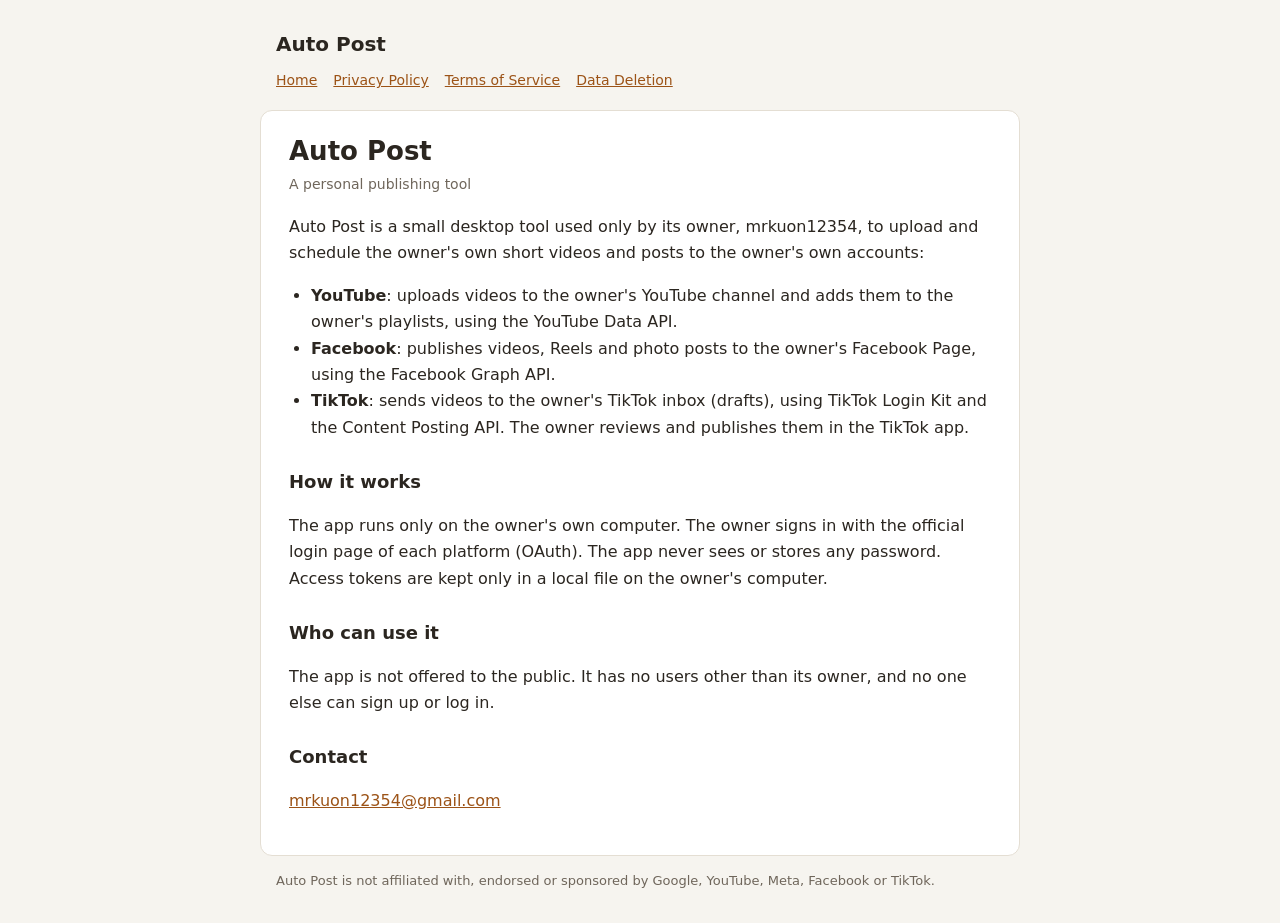
<file: index.html>
<!doctype html>
<html lang="en">
<head>
  <meta charset="utf-8">
  <meta name="viewport" content="width=device-width, initial-scale=1">
  <title>Auto Post</title>
  <meta name="description" content="Auto Post - a personal tool to upload the owner's own videos to the owner's own channels.">
  <link rel="stylesheet" href="style.css">
</head>
<body>
<header>
  <a class="brand" href="./">Auto Post</a>
  <nav>
    <a href="./">Home</a>
    <a href="privacy.html">Privacy Policy</a>
    <a href="terms.html">Terms of Service</a>
    <a href="data-deletion.html">Data Deletion</a>
  </nav>
</header>
<main>
  <h1>Auto Post</h1>
  <p class="updated">A personal publishing tool</p>

  <p>Auto Post is a small desktop tool used only by its owner, mrkuon12354, to upload and schedule
    the owner's own short videos and posts to the owner's own accounts:</p>
  <ul>
    <li><b>YouTube</b>: uploads videos to the owner's YouTube channel and adds them to the owner's playlists, using the YouTube Data API.</li>
    <li><b>Facebook</b>: publishes videos, Reels and photo posts to the owner's Facebook Page, using the Facebook Graph API.</li>
    <li><b>TikTok</b>: sends videos to the owner's TikTok inbox (drafts), using TikTok Login Kit and the Content Posting API. The owner reviews and publishes them in the TikTok app.</li>
  </ul>

  <h2>How it works</h2>
  <p>The app runs only on the owner's own computer. The owner signs in with the official login page of each
    platform (OAuth). The app never sees or stores any password. Access tokens are kept only in a local file on
    the owner's computer.</p>

  <h2>Who can use it</h2>
  <p>The app is not offered to the public. It has no users other than its owner, and no one else can sign up or log in.</p>

  <h2>Contact</h2>
  <p><a href="mailto:mrkuon12354@gmail.com">mrkuon12354@gmail.com</a></p>
</main>
<footer>Auto Post is not affiliated with, endorsed or sponsored by Google, YouTube, Meta, Facebook or TikTok.</footer>
</body>
</html>
</file>
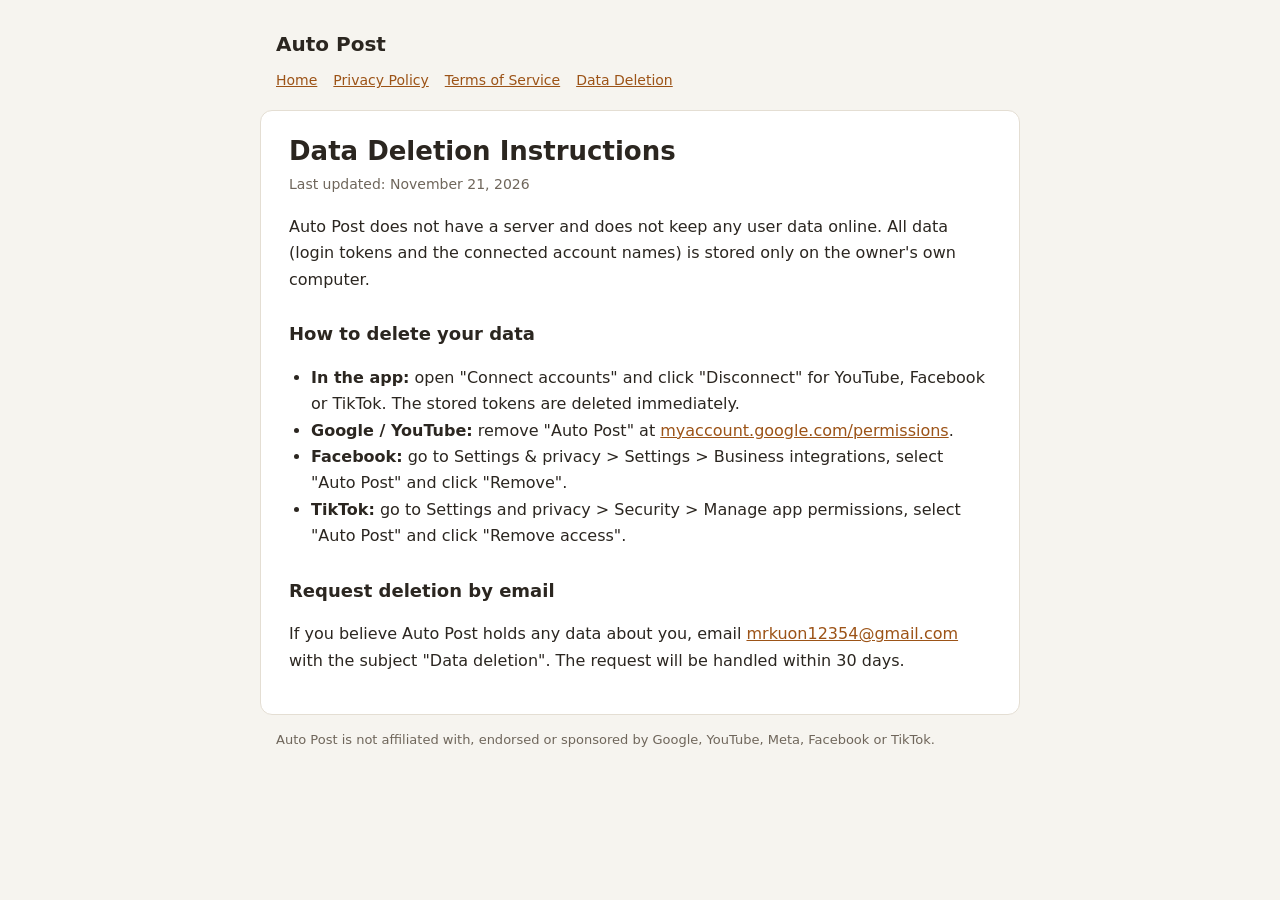
<file: data-deletion.html>
<!doctype html>
<html lang="en">
<head>
  <meta charset="utf-8">
  <meta name="viewport" content="width=device-width, initial-scale=1">
  <title>Data Deletion</title>
  <meta name="description" content="How to delete data used by Auto Post.">
  <link rel="stylesheet" href="style.css">
</head>
<body>
<header>
  <a class="brand" href="./">Auto Post</a>
  <nav>
    <a href="./">Home</a>
    <a href="privacy.html">Privacy Policy</a>
    <a href="terms.html">Terms of Service</a>
    <a href="data-deletion.html">Data Deletion</a>
  </nav>
</header>
<main>
  <h1>Data Deletion Instructions</h1>
  <p class="updated">Last updated: November 21, 2026</p>

  <p>Auto Post does not have a server and does not keep any user data online. All data (login tokens and the
    connected account names) is stored only on the owner's own computer.</p>

  <h2>How to delete your data</h2>
  <ul>
    <li><b>In the app:</b> open "Connect accounts" and click "Disconnect" for YouTube, Facebook or TikTok.
      The stored tokens are deleted immediately.</li>
    <li><b>Google / YouTube:</b> remove "Auto Post" at
      <a href="https://myaccount.google.com/permissions">myaccount.google.com/permissions</a>.</li>
    <li><b>Facebook:</b> go to Settings &amp; privacy &gt; Settings &gt; Business integrations, select
      "Auto Post" and click "Remove".</li>
    <li><b>TikTok:</b> go to Settings and privacy &gt; Security &gt; Manage app permissions, select
      "Auto Post" and click "Remove access".</li>
  </ul>

  <h2>Request deletion by email</h2>
  <p>If you believe Auto Post holds any data about you, email <a href="mailto:mrkuon12354@gmail.com">mrkuon12354@gmail.com</a> with the subject "Data deletion".
    The request will be handled within 30 days.</p>
</main>
<footer>Auto Post is not affiliated with, endorsed or sponsored by Google, YouTube, Meta, Facebook or TikTok.</footer>
</body>
</html>
</file>
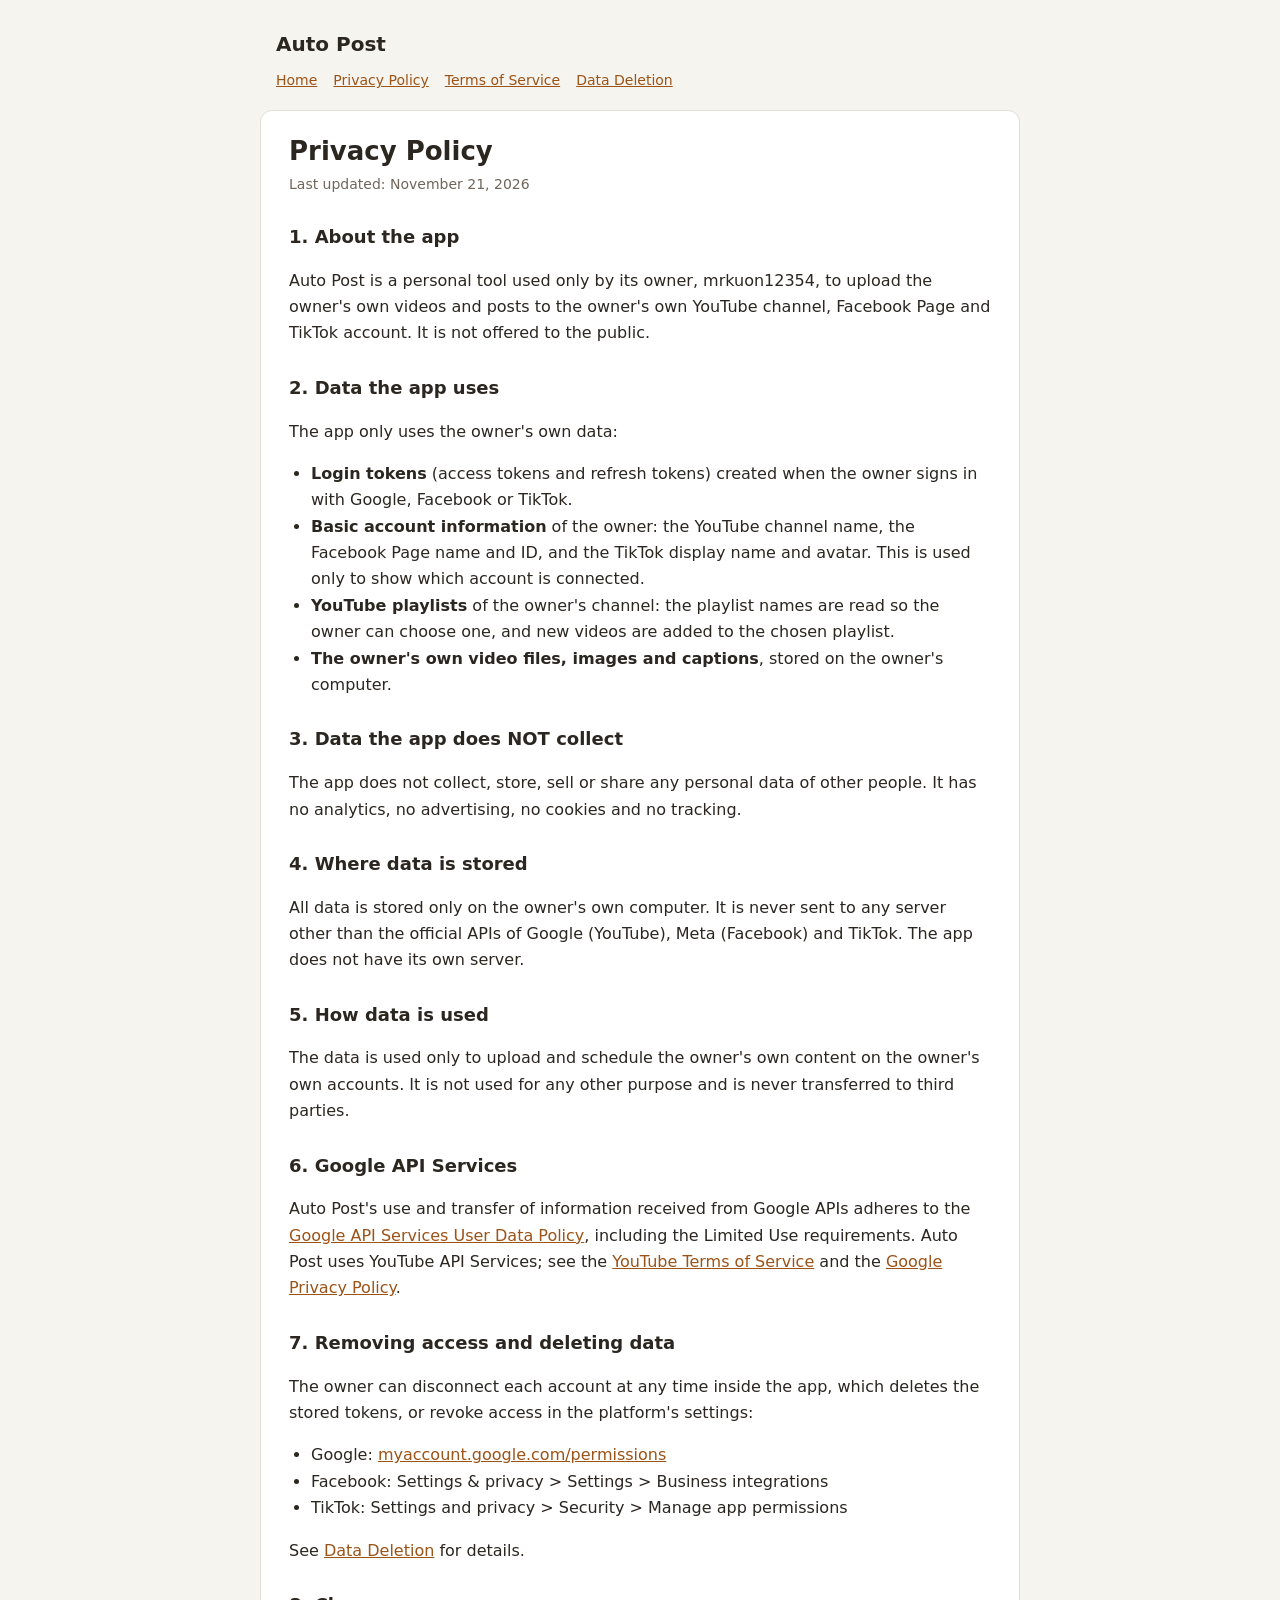
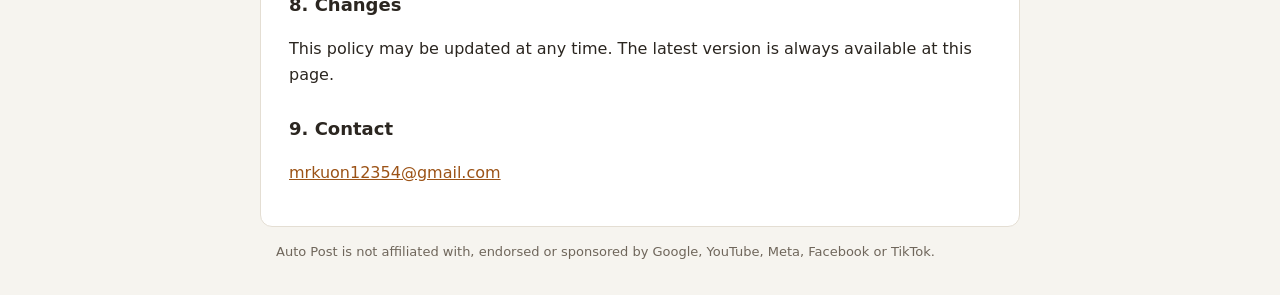
<file: privacy.html>
<!doctype html>
<html lang="en">
<head>
  <meta charset="utf-8">
  <meta name="viewport" content="width=device-width, initial-scale=1">
  <title>Privacy Policy</title>
  <meta name="description" content="Privacy Policy of Auto Post.">
  <link rel="stylesheet" href="style.css">
</head>
<body>
<header>
  <a class="brand" href="./">Auto Post</a>
  <nav>
    <a href="./">Home</a>
    <a href="privacy.html">Privacy Policy</a>
    <a href="terms.html">Terms of Service</a>
    <a href="data-deletion.html">Data Deletion</a>
  </nav>
</header>
<main>
  <h1>Privacy Policy</h1>
  <p class="updated">Last updated: November 21, 2026</p>

  <h2>1. About the app</h2>
  <p>Auto Post is a personal tool used only by its owner, mrkuon12354, to upload the owner's own videos and posts
    to the owner's own YouTube channel, Facebook Page and TikTok account. It is not offered to the public.</p>

  <h2>2. Data the app uses</h2>
  <p>The app only uses the owner's own data:</p>
  <ul>
    <li><b>Login tokens</b> (access tokens and refresh tokens) created when the owner signs in with Google, Facebook or TikTok.</li>
    <li><b>Basic account information</b> of the owner: the YouTube channel name, the Facebook Page name and ID, and the TikTok display name and avatar. This is used only to show which account is connected.</li>
    <li><b>YouTube playlists</b> of the owner's channel: the playlist names are read so the owner can choose one, and new videos are added to the chosen playlist.</li>
    <li><b>The owner's own video files, images and captions</b>, stored on the owner's computer.</li>
  </ul>

  <h2>3. Data the app does NOT collect</h2>
  <p>The app does not collect, store, sell or share any personal data of other people. It has no analytics,
    no advertising, no cookies and no tracking.</p>

  <h2>4. Where data is stored</h2>
  <p>All data is stored only on the owner's own computer. It is never sent to any server other than the
    official APIs of Google (YouTube), Meta (Facebook) and TikTok. The app does not have its own server.</p>

  <h2>5. How data is used</h2>
  <p>The data is used only to upload and schedule the owner's own content on the owner's own accounts.
    It is not used for any other purpose and is never transferred to third parties.</p>

  <h2>6. Google API Services</h2>
  <p>Auto Post's use and transfer of information received from Google APIs adheres to the
    <a href="https://developers.google.com/terms/api-services-user-data-policy">Google API Services User Data Policy</a>,
    including the Limited Use requirements. Auto Post uses YouTube API Services; see the
    <a href="https://www.youtube.com/t/terms">YouTube Terms of Service</a> and the
    <a href="https://policies.google.com/privacy">Google Privacy Policy</a>.</p>

  <h2>7. Removing access and deleting data</h2>
  <p>The owner can disconnect each account at any time inside the app, which deletes the stored tokens, or revoke
    access in the platform's settings:</p>
  <ul>
    <li>Google: <a href="https://myaccount.google.com/permissions">myaccount.google.com/permissions</a></li>
    <li>Facebook: Settings &amp; privacy &gt; Settings &gt; Business integrations</li>
    <li>TikTok: Settings and privacy &gt; Security &gt; Manage app permissions</li>
  </ul>
  <p>See <a href="data-deletion.html">Data Deletion</a> for details.</p>

  <h2>8. Changes</h2>
  <p>This policy may be updated at any time. The latest version is always available at this page.</p>

  <h2>9. Contact</h2>
  <p><a href="mailto:mrkuon12354@gmail.com">mrkuon12354@gmail.com</a></p>
</main>
<footer>Auto Post is not affiliated with, endorsed or sponsored by Google, YouTube, Meta, Facebook or TikTok.</footer>
</body>
</html>
</file>
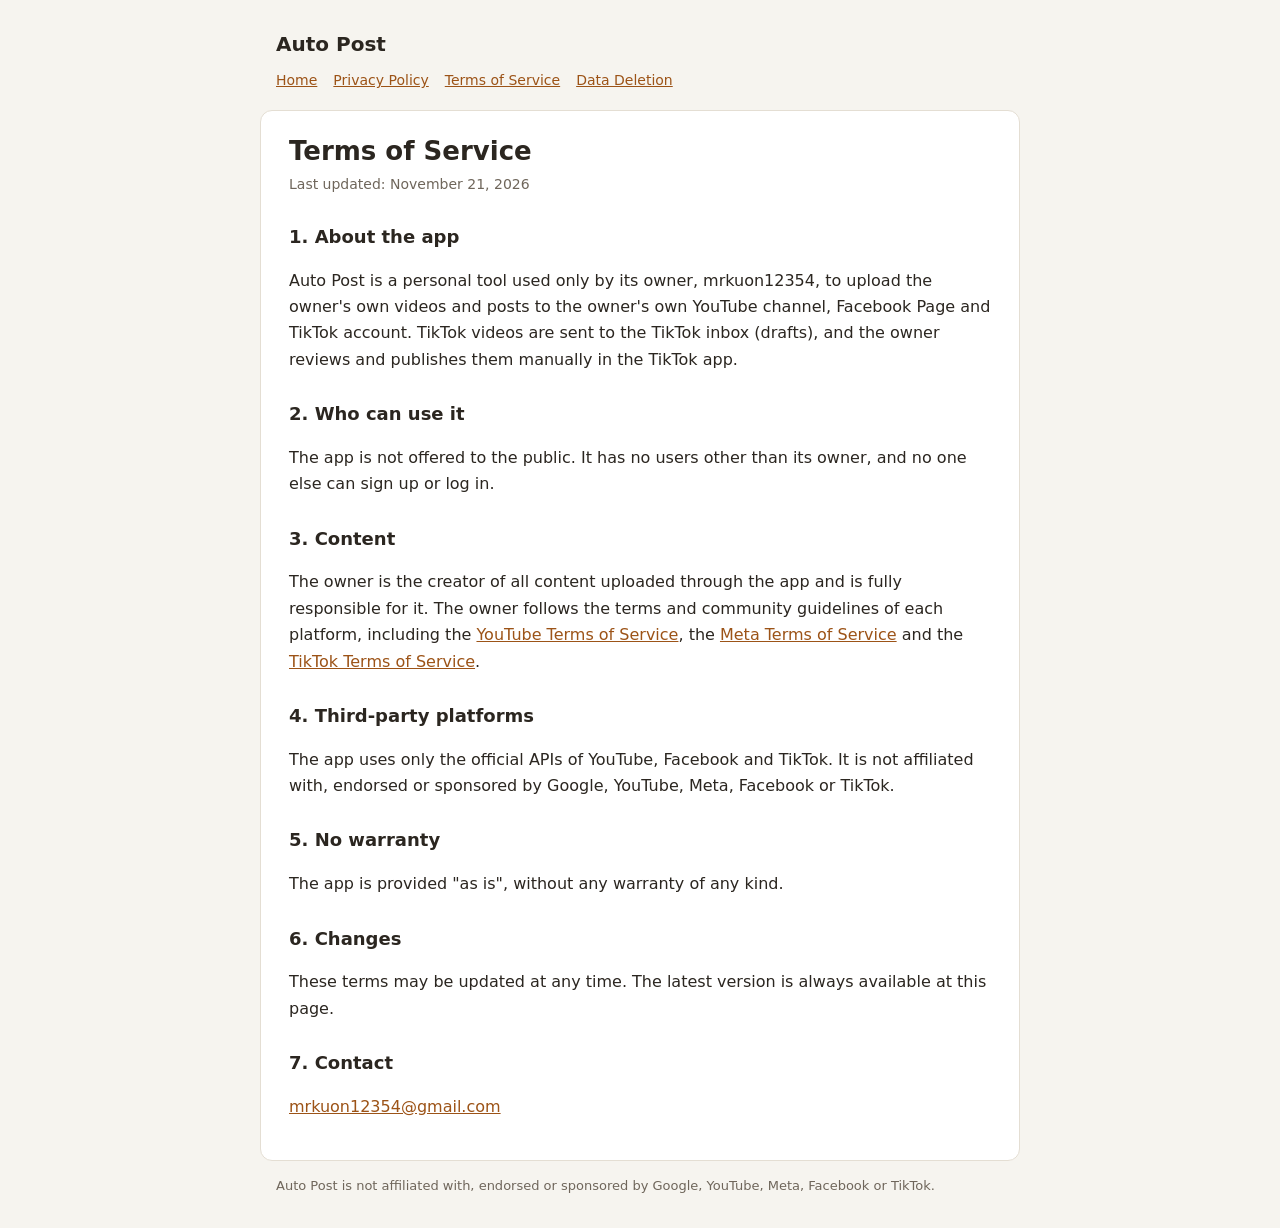
<file: terms.html>
<!doctype html>
<html lang="en">
<head>
  <meta charset="utf-8">
  <meta name="viewport" content="width=device-width, initial-scale=1">
  <title>Terms of Service</title>
  <meta name="description" content="Terms of Service of Auto Post.">
  <link rel="stylesheet" href="style.css">
</head>
<body>
<header>
  <a class="brand" href="./">Auto Post</a>
  <nav>
    <a href="./">Home</a>
    <a href="privacy.html">Privacy Policy</a>
    <a href="terms.html">Terms of Service</a>
    <a href="data-deletion.html">Data Deletion</a>
  </nav>
</header>
<main>
  <h1>Terms of Service</h1>
  <p class="updated">Last updated: November 21, 2026</p>

  <h2>1. About the app</h2>
  <p>Auto Post is a personal tool used only by its owner, mrkuon12354, to upload the owner's own videos and posts
    to the owner's own YouTube channel, Facebook Page and TikTok account. TikTok videos are sent to the TikTok
    inbox (drafts), and the owner reviews and publishes them manually in the TikTok app.</p>

  <h2>2. Who can use it</h2>
  <p>The app is not offered to the public. It has no users other than its owner, and no one else can sign up or log in.</p>

  <h2>3. Content</h2>
  <p>The owner is the creator of all content uploaded through the app and is fully responsible for it.
    The owner follows the terms and community guidelines of each platform, including the
    <a href="https://www.youtube.com/t/terms">YouTube Terms of Service</a>,
    the <a href="https://www.facebook.com/terms.php">Meta Terms of Service</a> and the
    <a href="https://www.tiktok.com/legal/terms-of-service">TikTok Terms of Service</a>.</p>

  <h2>4. Third-party platforms</h2>
  <p>The app uses only the official APIs of YouTube, Facebook and TikTok. It is not affiliated with,
    endorsed or sponsored by Google, YouTube, Meta, Facebook or TikTok.</p>

  <h2>5. No warranty</h2>
  <p>The app is provided "as is", without any warranty of any kind.</p>

  <h2>6. Changes</h2>
  <p>These terms may be updated at any time. The latest version is always available at this page.</p>

  <h2>7. Contact</h2>
  <p><a href="mailto:mrkuon12354@gmail.com">mrkuon12354@gmail.com</a></p>
</main>
<footer>Auto Post is not affiliated with, endorsed or sponsored by Google, YouTube, Meta, Facebook or TikTok.</footer>
</body>
</html>
</file>
<file: style.css>
:root {
  --bg: #f6f4ef; --card: #ffffff; --text: #2b2620; --muted: #6f665b;
  --line: #e4ded3; --accent: #9c5317;
}
@media (prefers-color-scheme: dark) {
  :root { --bg: #1d1a16; --card: #26221d; --text: #ece6dc; --muted: #b0a698; --line: #3a342c; --accent: #e3a463; }
}
* { box-sizing: border-box; }
body { margin: 0; background: var(--bg); color: var(--text);
  font: 16px/1.65 "Segoe UI", system-ui, -apple-system, Roboto, Arial, sans-serif; }
header, main, footer { max-width: 760px; margin: 0 auto; padding: 0 16px; }
header { padding-top: 28px; }
header a.brand { color: var(--text); text-decoration: none; font-weight: 700; font-size: 20px; }
nav { margin-top: 8px; display: flex; flex-wrap: wrap; gap: 4px 16px; font-size: 14px; }
nav a { color: var(--accent); }
main { background: var(--card); border: 1px solid var(--line); border-radius: 12px;
  padding: 24px 28px; margin-top: 18px; }
h1 { font-size: 26px; line-height: 1.3; margin: 0 0 4px; }
h2 { font-size: 18px; margin: 26px 0 6px; }
.updated { color: var(--muted); font-size: 14px; margin: 0 0 18px; }
a { color: var(--accent); }
ul { padding-left: 22px; }
footer { color: var(--muted); font-size: 13px; padding-top: 14px; padding-bottom: 32px; }
@media (max-width: 560px) { main { padding: 18px 16px; } h1 { font-size: 22px; } }
</file>
